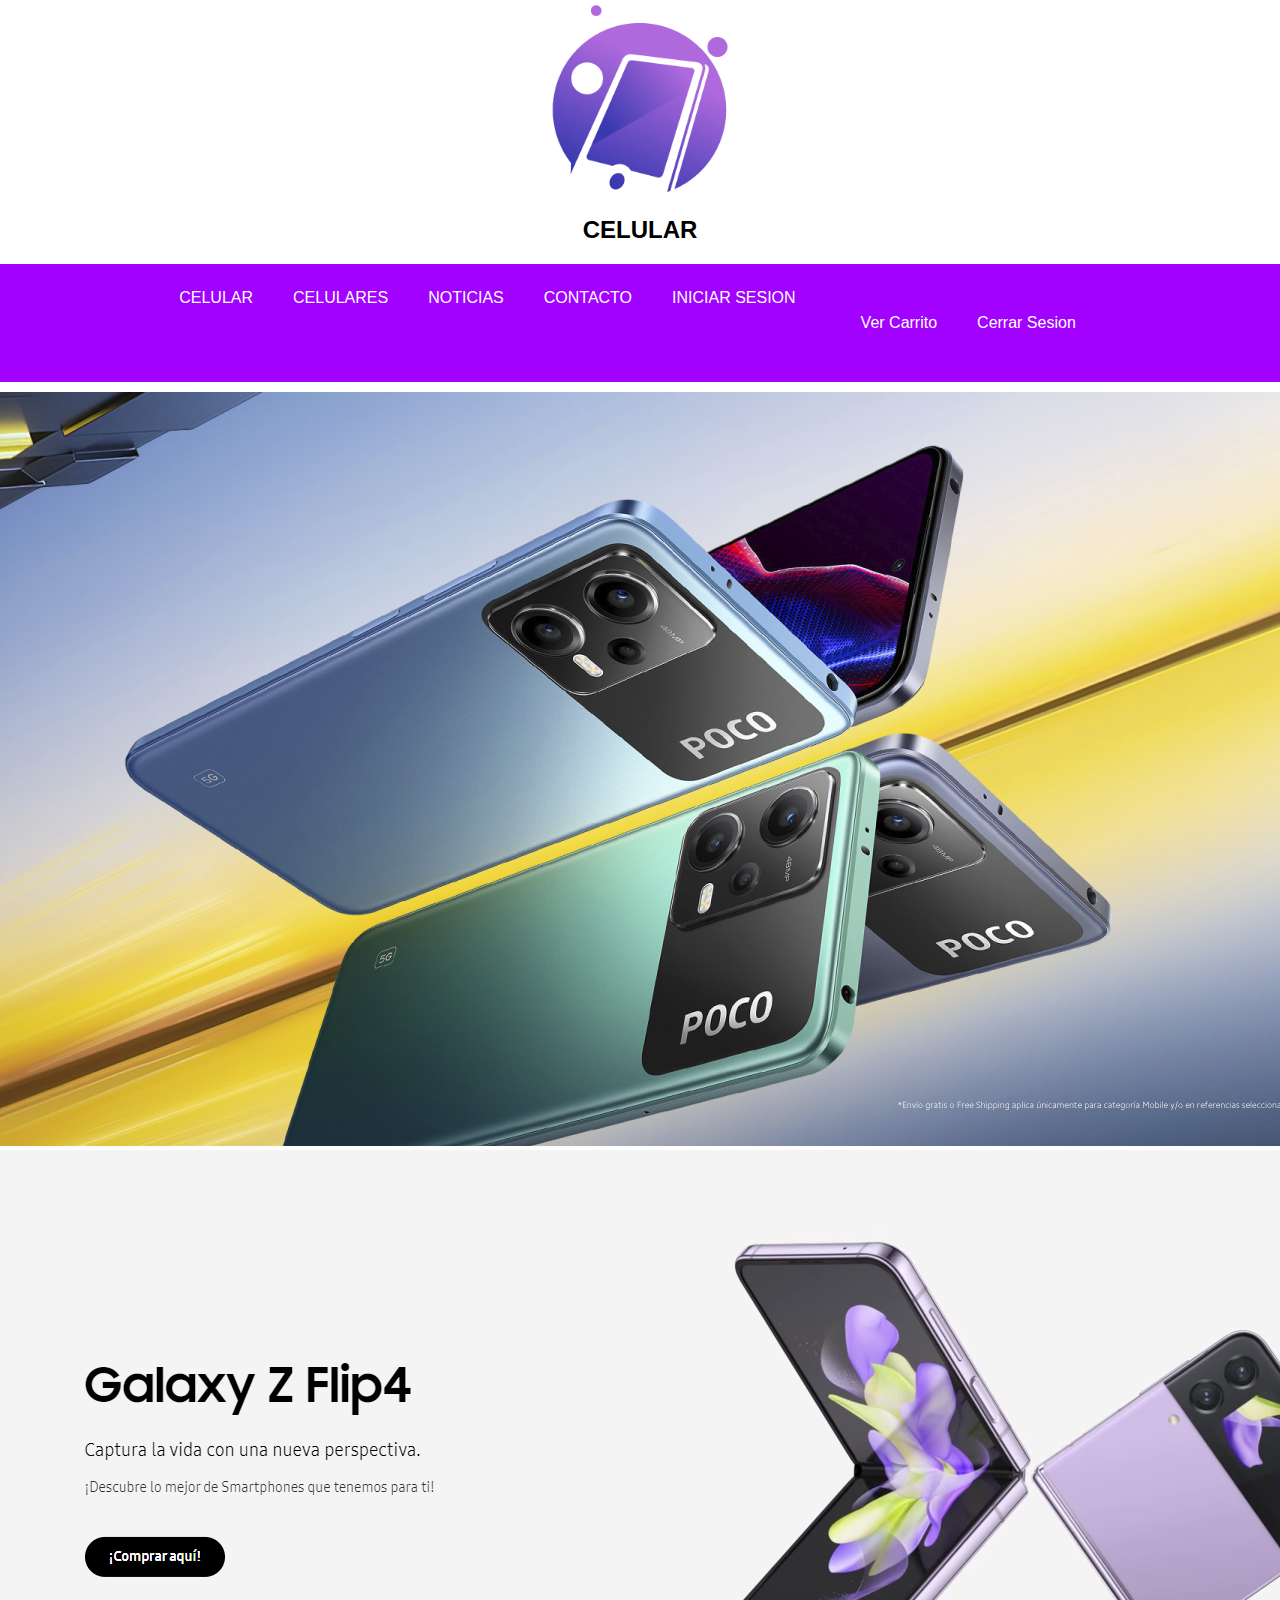
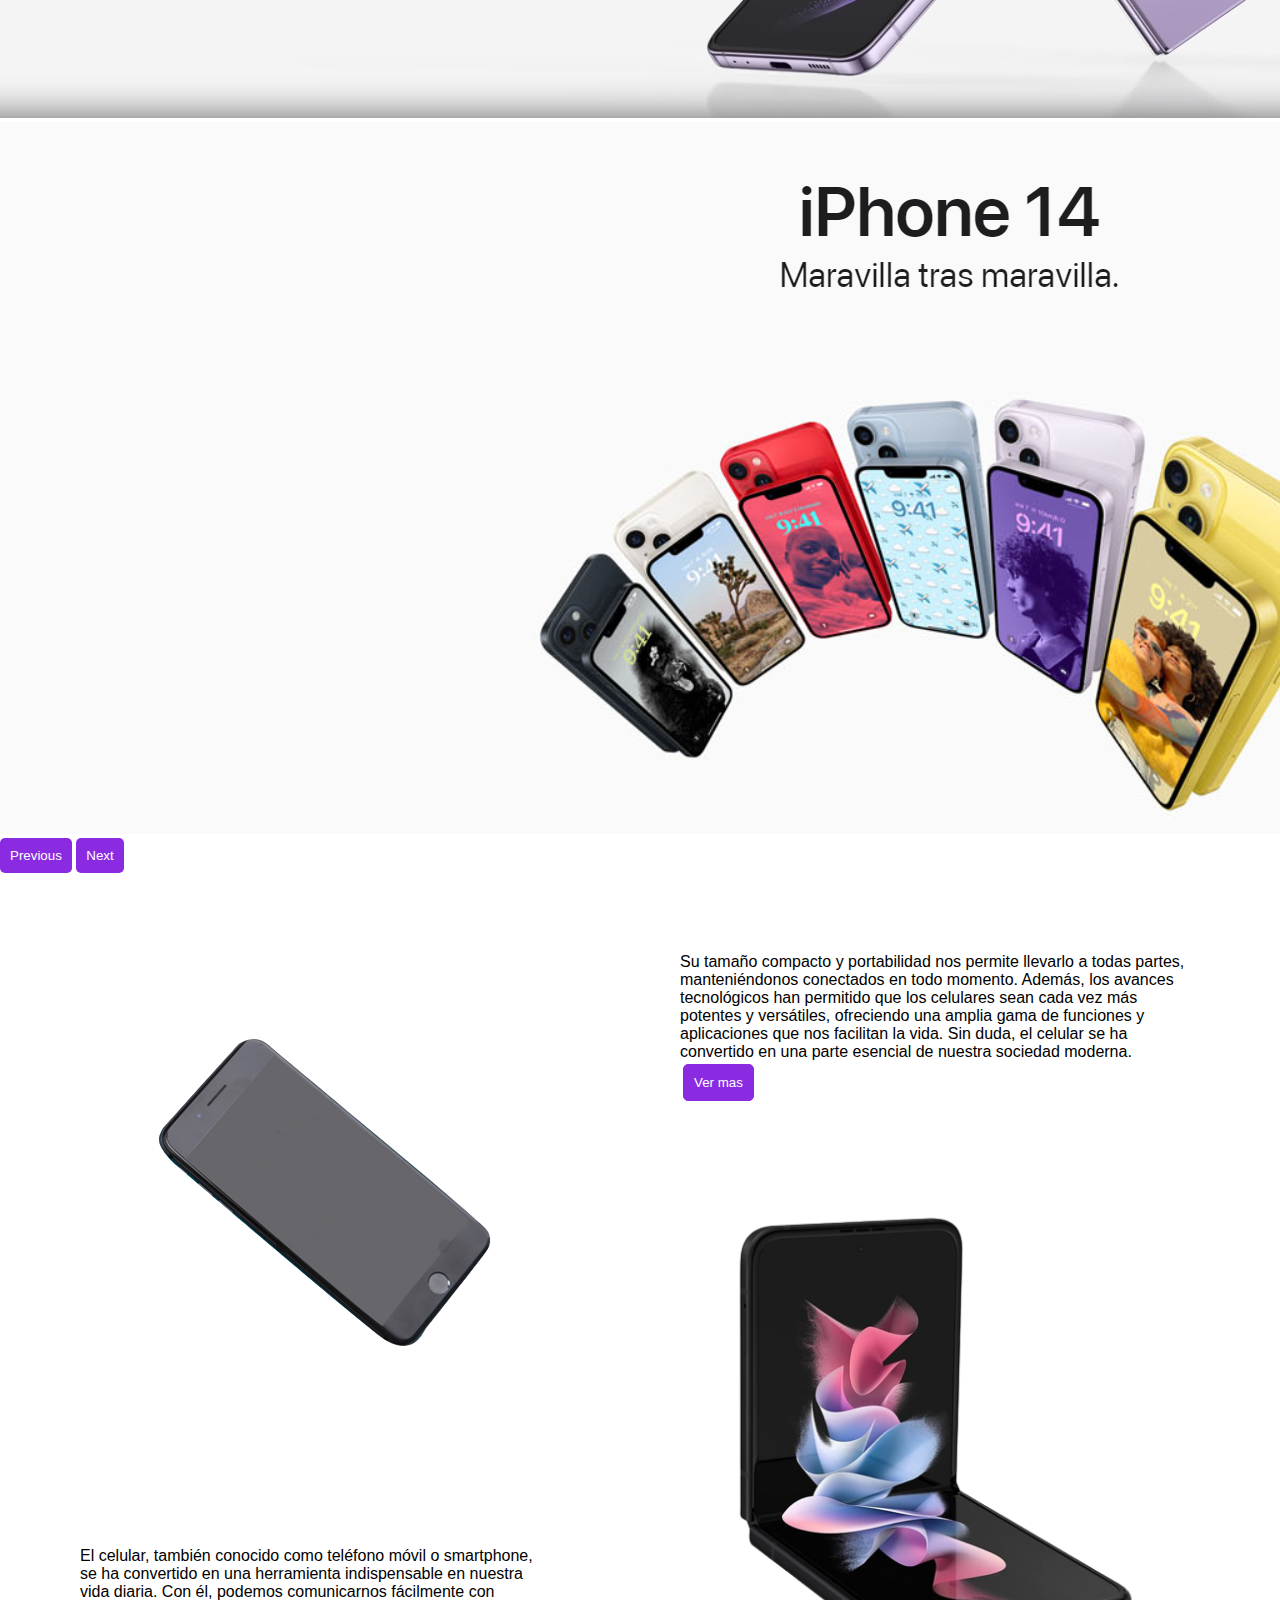
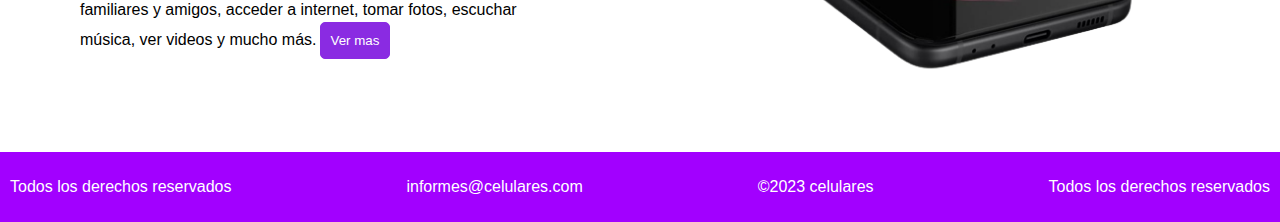
<file: index.html>
<!DOCTYPE html>
<html lang="en">
<head>
    <meta charset="UTF-8">
    <meta name="viewport" content="width=device-width, initial-scale=1.0">
    <title>CELULAR</title>
    <link rel="stylesheet" href="./estilos/sass.css">
    <link href="https://cdn.jsdelivr.net/npm/bootstrap@5.0.2/dist/css/bootstrap.min.css" rel="stylesheet" integrity="sha384-EVSTQN3/azprG1Anm3QDgpJLIm9Nao0Yz1ztcQTwFspd3yD65VohhpuuCOmLASjC" crossorigin="anonymous">    <script src="./js.js" defer></script>
    <link rel="stylesheet" href="https://cdnjs.cloudflare.com/ajax/libs/animate.css/4.1.1/animate.min.css"/>
</head>


<body>
    <header>
        <div>
            <a href="./index.html"><img src="./image/logo.png"></a>
            <h2 class="animate__animated animate__fadeIn">CELULAR</h2>
        </div>

        <nav>
            <ul>
                <li>
                    <a href="./index.html">CELULAR</a>
                </li>
                <li>
                    <a href="./data/celulares.html">CELULARES</a>
                </li>
                <li>
                    <a href="./data/noticias.html">NOTICIAS</a>
                </li>
                <li>
                    <a href="./data/noticias.html">CONTACTO</a>
                </li>
            <li>
                <a id="welcome-message1" href="./data/inicio.html">INICIAR SESION</a>
            </li>
            <div class="dropdown">
                <a class="btn btn-secondary dropdown-toggle" href="#" role="button" id="dropdownMenuLink" data-bs-toggle="dropdown" aria-expanded="false"></a>
                <ul class="dropdown-menu hidden" aria-labelledby="dropdownMenuLink">
                    <li><a class="dropdown-item" href="./data/pagar.html">Ver Carrito</a></li>
                    <li><a class="dropdown-item" id="logout-button" href="#">Cerrar Sesion</a></li>
                </ul>
            </div>
        </nav>
    </header>


    <div id="carouselExampleControls" class="carousel slide" data-bs-ride="carousel">
        <div class="carousel-inner">
            <div class="carousel-item active">
            <img src="./image/1-lanzamiento-poco-x5-celular-smartphone-oferta-xiaomi.png" class="d-block w-100" alt="...">
        </div>
            <div class="carousel-item">
            <img src="./image/fondo.png" class="d-block w-100" alt="...">
        </div>
        <div class="carousel-item">
            <img src="./image/fondo1.png" class="d-block w-100" alt="...">
        </div>
        </div>
        <button class="carousel-control-prev" type="button" data-bs-target="#carouselExampleControls" data-bs-slide="prev">
            <span class="carousel-control-prev-icon" aria-hidden="true"></span>
            <span class="visually-hidden">Previous</span>
        </button>
        <button class="carousel-control-next" type="button" data-bs-target="#carouselExampleControls" data-bs-slide="next">
            <span class="carousel-control-next-icon" aria-hidden="true"></span>
            <span class="visually-hidden">Next</span>
        </button>
    </div>


    <section class="container_uno">
        <div>
            <div class="caja_celular">
                <img class="imagen" src="./image/celular.png" alt="">
            </div>
            <p class="">El celular, también conocido como teléfono móvil o smartphone, se ha convertido en una herramienta indispensable en nuestra vida diaria. Con él, podemos comunicarnos fácilmente con familiares y amigos, acceder a internet, tomar fotos, escuchar música, ver videos y mucho más.<a href="./data/celulares.html"><button type="button" class="boton">Ver mas</button></a></p>
        </div>
        <div>
            <p class="">Su tamaño compacto y portabilidad nos permite llevarlo a todas partes, manteniéndonos conectados en todo momento. Además, los avances tecnológicos han permitido que los celulares sean cada vez más potentes y versátiles, ofreciendo una amplia gama de funciones y aplicaciones que nos facilitan la vida. Sin duda, el celular se ha convertido en una parte esencial de nuestra sociedad moderna.<a href="./data/celulares.html"><button type="button" class="boton">Ver mas</button></a></p>
            <div class="caja_celular">
                <img class="imagen" src="./image/celular2.png" alt="">
            </div>
        </div>
    </section>





    <footer>
        <a target="_blank" href="http://"><p>Todos los derechos reservados</p></a>
        <a target="_blank" href="http://"><p>informes@celulares.com</p></a>
        <a target="_blank" href="http://"><p>©2023 celulares</p></a>
        <a target="_blank" href="http://"><p>Todos los derechos reservados</p></a>
    </footer>


    <script src="https://cdn.jsdelivr.net/npm/bootstrap@5.0.2/dist/js/bootstrap.bundle.min.js" integrity="sha384-MrcW6ZMFYlzcLA8Nl+NtUVF0sA7MsXsP1UyJoMp4YLEuNSfAP+JcXn/tWtIaxVXM" crossorigin="anonymous"></script>
</body>
</html>
</file>
<file: estilos/sass.css>
.container_dos {
  margin: 10px;
  padding: 10px;
  display: flex;
  justify-content: center;
  flex-wrap: wrap;
}

.card {
  margin: 10px;
}

#productos {
  display: flex;
  flex-wrap: wrap;
  justify-content: space-around;
  margin-top: 20px;
}

.producto {
  text-align: center;
  margin: 20px;
}

.producto img {
  width: 200px;
  height: 200px;
}

#carrito {
  margin-top: 20px;
  padding: 20px;
  background-color: #f2f2f2;
}

#lista-carrito {
  list-style-type: none;
  padding: 0;
}

#total-carrito {
  font-weight: bold;
  text-align: left;
}

.contactos {
  display: flex;
  flex-direction: column;
  align-items: center;
  margin-top: 50px;
}

.contactos div {
  margin-bottom: 10px;
}

.contactos span {
  font-size: 24px;
  font-weight: bold;
  text-align: center;
  margin-bottom: 20px;
}

.contactos label {
  font-size: 16px;
  font-weight: bold;
  margin-right: 10px;
}

.contactos input[type=text],
.contactos textarea {
  width: 300px;
  padding: 5px;
  border: 1px solid #ccc;
  border-radius: 5px;
  outline: none;
}

.contactos textarea {
  height: 100px;
  resize: none;
}

.contactos em {
  color: red;
  font-style: normal;
}

.contactos button {
  padding: 10px 20px;
  background-color: #4CAF50;
  color: white;
  border: none;
  border-radius: 5px;
  font-size: 16px;
  cursor: pointer;
  margin-top: 20px;
}

.contactos button:hover {
  background-color: #3e8e41;
}

.container_uno {
  display: flex;
  /* background-color: #a200ff; */
  flex-direction: row;
  align-items: center;
  margin: 10px 10px;
}
.container_uno div .caja_celular {
  margin: 50px 50px;
  width: auto;
  height: auto;
  position: relative;
  animation-name: float;
  animation-duration: 3s;
  animation-timing-function: ease-in-out;
  animation-iteration-count: infinite;
}
.container_uno div .caja_celular img {
  width: 500px;
}
.container_uno p {
  margin: 20px;
  padding: 50px;
}

@keyframes float {
  0% {
    transform: translateY(0);
  }
  50% {
    transform: translateY(-20px);
  }
  100% {
    transform: translateY(0);
  }
}
body {
  padding: 0px;
  margin: 0px;
  font-family: Arial, Helvetica, sans-serif;
}

header div a img {
  width: 15%;
}
header nav {
  background-color: #a200ff;
  color: #fff;
}
header nav ul {
  display: flex;
  justify-content: center;
  list-style-type: none;
  margin: 10px;
  padding: 15px;
}
header nav ul li {
  display: inline-block;
}
header nav ul li a {
  display: block;
  padding: 10px 20px;
  color: #fff;
  text-decoration: none;
}
header nav ul li a:hover {
  background-color: #5100ff;
  color: white;
  border-radius: 5px;
}
header div {
  text-align: center;
}

footer {
  display: flex;
  justify-content: space-between;
  margin: 0px;
  padding: 10px;
  background-color: #a200ff;
}
footer a {
  text-decoration: none;
}
footer a p {
  color: white;
}

.body2 {
  margin: 50px;
}

.descripcion {
  margin-right: 50px;
}

/* celulares */
.pagar {
  text-align: right;
}

/*  -------------*/
hr {
  margin-top: 50px;
  border: 1px solid blueviolet;
}

.boton {
  margin: 3px;
  background-color: blueviolet;
  border: 1px solid blueviolet;
  border-radius: 5px;
}

.container {
  width: 300px;
  margin: 0 auto;
  padding: 20px;
  background-color: #ffffff;
  border-radius: 5px;
  margin-top: 20px;
}

h1 {
  text-align: center;
}

input[type=text],
input[type=password] {
  width: 100%;
  padding: 10px;
  margin-bottom: 10px;
}

button {
  width: auto;
  padding: 10px;
  background-color: blueviolet;
  color: white;
  border: none;
  border-radius: 5px;
  cursor: pointer;
}

button:hover {
  opacity: 0.8;
}

/*# sourceMappingURL=sass.css.map */
</file>
